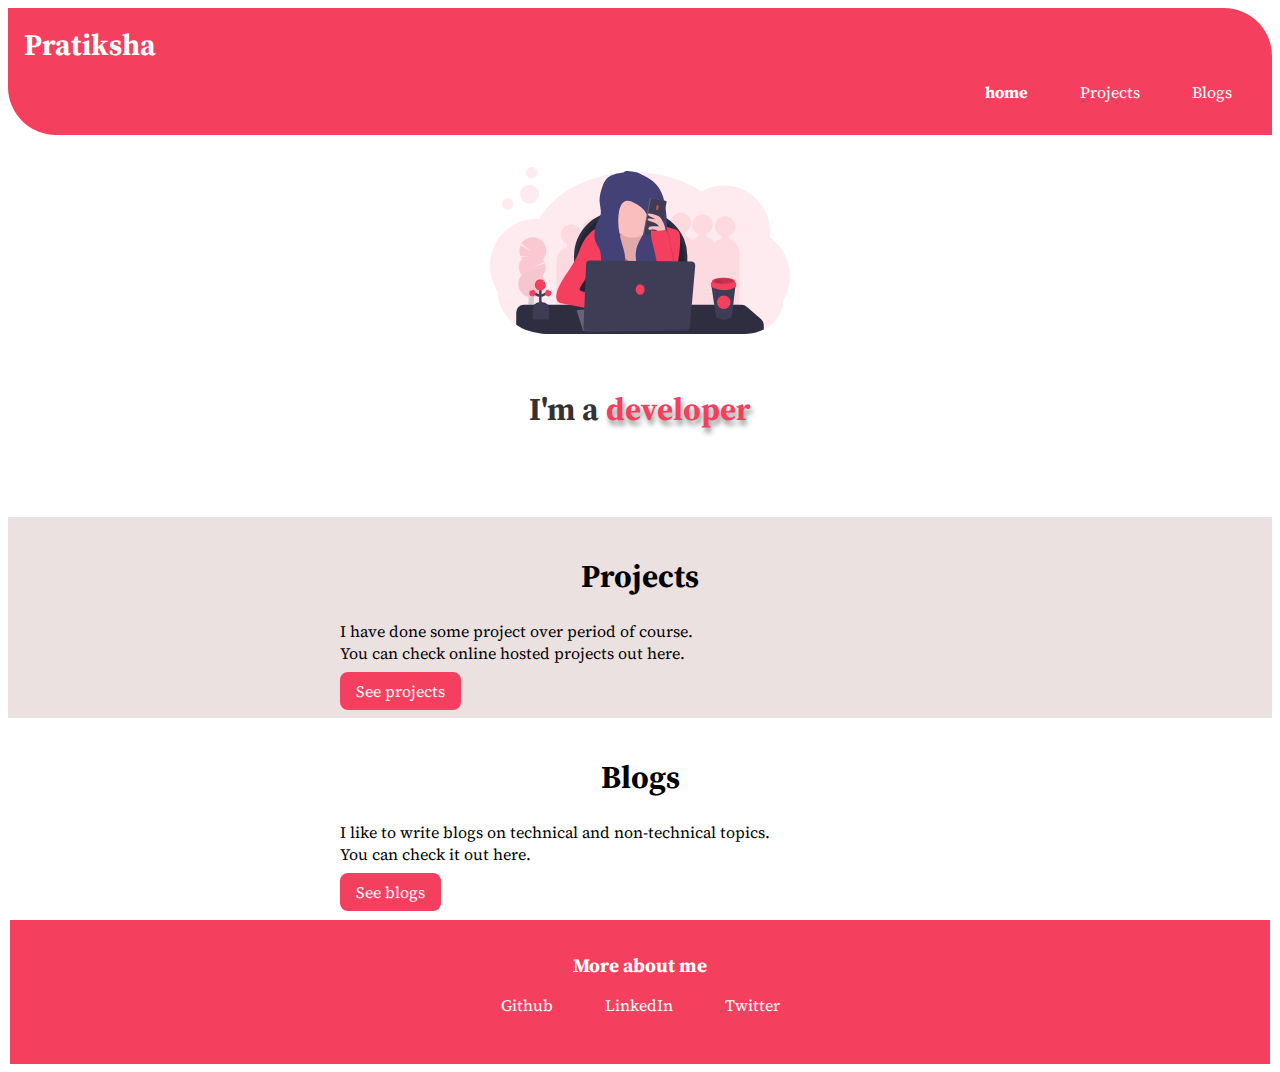
<file: index.html>
<!DOCTYPE html>
<html lang="en">
<head>
    <meta charset="UTF-8">
    <meta http-equiv="X-UA-Compatible" content="IE=edge">
    <meta name="viewport" content="width=device-width, initial-scale=1.0">
    <title>home | Aadarsh Balika</title>

    <link href='style.css' rel='stylesheet'/>

</head>
<body>
    <nav class = ' navigation container'>
        <div class = 'nav-brand'>Pratiksha</div>

        <ul class = 'list-non-bullet nav-pills'>
            <li class = 'list-item-inLine'>
                <a class = 'link link-active' href='/'>home</a>
            </li>
            <li class = 'list-item-inLine'>
                <a class = 'link' href='/Projects.html'>Projects</a>
            </li>
            <li class = 'list-item-inLine'>
                <a class = 'link'  href='/Blogs.html'>Blogs</a>
            </li>
        </ul>
    </nav>

    <header class = 'hero'>
        <img class='hero-image' src='Images/hero.svg' />
        <h1 class="hero-heading">I'm a <span class='heading-inverted'>developer</span></h1>
    </header>

    <section class='section ow'>
        <div class='container container-center'>
        <h1>Projects</h1>
        <p>I have done some project over period of course.<br>You can check online hosted projects out here.
        </p>
        <a class = 'link primary-link' href='Projects.html'>See projects</a>
    </div>
    </section>

    <section class='section'>
        <div class='container container-center'>
        <h1>Blogs</h1>
        <p>I like to write blogs on technical and non-technical topics.<br>You can check it out here.</p>
        <a class = 'link primary-link' href='Blogs.html'>See blogs</a>
    </div>
    </section>

    <footer class='footer'>
        <div class='footer-heading'>More about me</div>

        <ul class="social-links list-non-bullet">
            <li class="list-item-inLine"><a class = 'link' href="https://github.com/pratios">Github</a></li>

            <li class="list-item-inLine"><a class="link" href="https://www.linkedin.com/in/pratikshanimbalkar/">LinkedIn</a></li>

            <li class="list-item-inLine"><a class="link" href="https://twitter.com/Pratioss">Twitter</a></li>
        </ul>
    </footer>
</body>
</html>
</file>
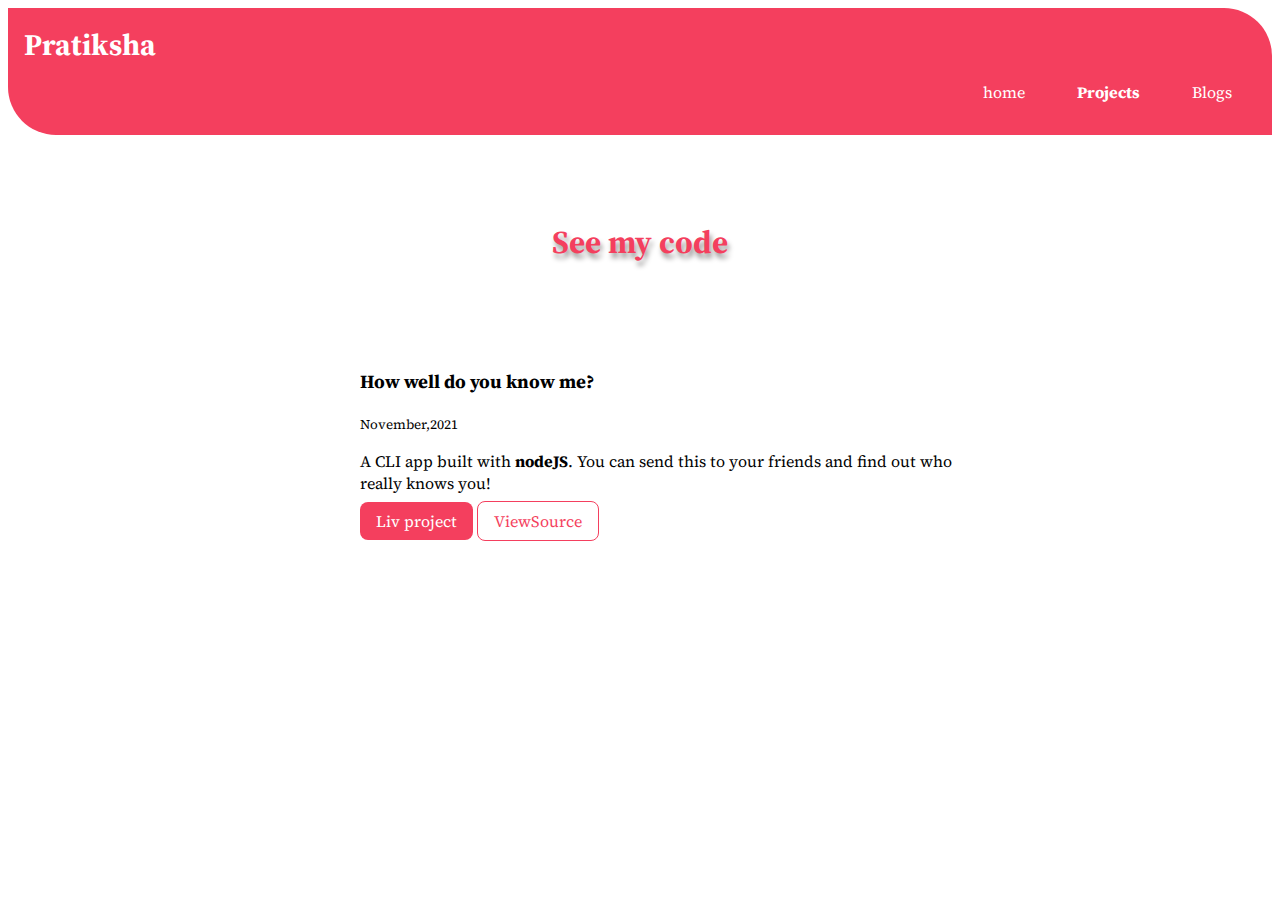
<file: Projects.html>
<!DOCTYPE html>
<html lang="en">
<head>
    <meta charset="UTF-8">
    <meta http-equiv="X-UA-Compatible" content="IE=edge">
    <meta name="viewport" content="width=device-width, initial-scale=1.0">
    <title>Projects | Aadarsh Balika</title>

    <link href='style.css' rel='stylesheet'/>
</head>
<body>
  
    <nav class = ' navigation container'>
        <div class = 'nav-brand'>Pratiksha</div>

        <ul class = 'list-non-bullet nav-pills'>
            <li class = 'list-item-inLine'>
                <a class = 'link' href='/'>home</a>
            </li>
            <li class = 'list-item-inLine'>
                <a class = 'link link-active' href='/Projects.html'>Projects</a>
            </li>
            <li class = 'list-item-inLine'>
                <a class = 'link'  href='/Blogs.html'>Blogs</a>
            </li>
        </ul>
    </nav>

    <header class = 'hero'>
        <h1 class="hero-heading"><span class='heading-inverted'>See my code</span></h1>
    </header>

    <ul class="list-non-bullet">
        <li>
            <div class = 'container container-center'>
            <h3>How well do you know me?</h3>
            <small>November,2021</small>
            <p>A CLI app built with <strong>nodeJS</strong>. You can send  this to your friends and find out who really knows you!</p>

            <a class = 'link primary-link' href = 'https://replit.com/@pratioss/endGame#index.js%E2%80%8Bembed=1&output=1'>Liv project</a>
            <a class = 'link secondary-link' href = 'https://replit.com/@pratioss/endGame#index.js'>ViewSource</a>
        </div>
        </li>
    </ul>
</body>
</html>
</file>
<file: style.css>
@import url('https://fonts.googleapis.com/css2?family=Source+Serif+4&display=swap');

:root{
    --primary-color: #F43F5E;
    --dark-grey:rgb(54, 50, 50);
    --off-white: rgb(236, 225, 225);
}

body{
    font-family: 'Source Serif 4', sans-serif;
}

hr{
    margin: 2rem 0rem;
}

/* Container */
.container{
    padding: 0rem 1rem;
}

.container-center{
    max-width: 600px;
    margin : auto;
}

/* Links */

.link{
    text-decoration: none;
    padding : 0.5rem 1rem;
}

.primary-link{
    background-color: var(--primary-color);
    border-radius: 00.5rem;
    color : white;
}

.secondary-link{
    color: var(--primary-color);
    border-radius: 00.5rem;
    border: 1px solid var(--primary-color);
}

/* Lists */

.list-non-bullet{
    list-style: 
    none;
}

.list-item-inLine{
    display: inline;
    padding: 0rem 0.5rem;
}

/* NAV */

.navigation{
    background-color: var(--primary-color);
    color: white;
    padding: 1rem;
    border-bottom-left-radius: 3rem;
    border-top-right-radius: 3rem;
}

.navigation .nav-pills{
    text-align: right;
}

.navigation .nav-brand{
    font-weight: bold;
    font-size: 30px;
}

.navigation .link{
    color: white;
}

.navigation .link-active{
    font-weight: bold;
}

/* Header */

.hero{
    padding: 2rem;
}

.hero .hero-image{
    max-width: 300px;
    display: block;
    margin: auto;
}

.hero .hero-heading{
    padding: 2rem;
    color: var(--dark-grey);
    text-align: center;
}

.hero .hero-heading .heading-inverted{
    color: var(--primary-color);

    text-shadow: 2px 5px 5px rgb(155, 153, 153);
}


/* Section */
.section{
    padding: 1rem;
}

.section h1{
    text-align: center;
}

.ow{
    background-color: var(--off-white);
}

/* Footer */

.footer{
    background-color: var(--primary-color);
    padding: 2rem;
    text-align: center;
    color: white;
    margin: 0.1rem;
}

.footer .link{
    color: white;
}

.footer .footer-heading{
    font-weight: bold;
    font-size: larger;
}

.footer ul{
    padding-inline-start: 0px;
}
</file>
